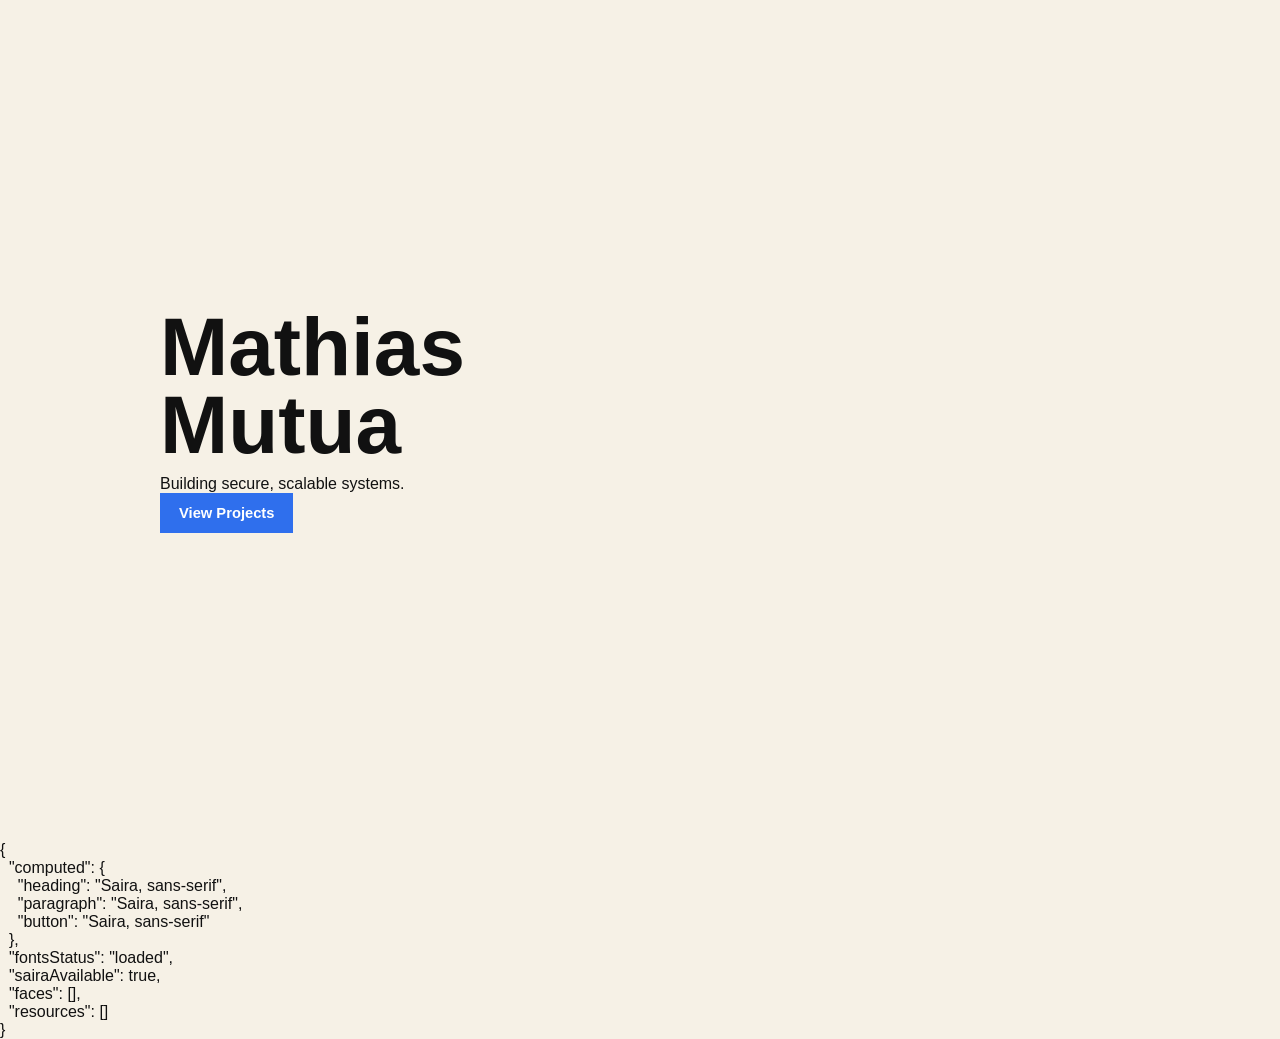
<file: font-check.html>
<!doctype html>
<html lang="en">
  <head>
    <meta charset="UTF-8" />
    <meta name="viewport" content="width=device-width, initial-scale=1.0" />
    <link rel="stylesheet" href="./src/styles/global.css" />
    <link rel="stylesheet" href="./src/components/Hero/Hero.css" />
    <title>Portfolio Font Check</title>
  </head>
  <body>
    <main>
      <section class="hero">
        <div class="inner hero__grid">
          <div class="hero__copy">
            <h1 id="heading">Mathias Mutua</h1>
            <p id="paragraph">Building secure, scalable systems.</p>
            <a id="button" class="button button--primary" href="#projects">View Projects</a>
          </div>
        </div>
      </section>
    </main>
    <pre id="result">pending</pre>
    <script>
      async function reportFonts() {
        await document.fonts.ready;
        const elements = ['heading', 'paragraph', 'button'];
        const computed = Object.fromEntries(
          elements.map((id) => [id, getComputedStyle(document.getElementById(id)).fontFamily])
        );
        const faces = Array.from(document.fonts).map((font) => ({
          family: font.family,
          status: font.status,
          weight: font.weight,
        }));
        const resources = performance
          .getEntriesByType('resource')
          .map((entry) => entry.name)
          .filter((name) => name.includes('fonts.googleapis') || name.includes('fonts.gstatic'));
        document.getElementById('result').textContent = JSON.stringify(
          {
            computed,
            fontsStatus: document.fonts.status,
            sairaAvailable: document.fonts.check('16px Saira'),
            faces,
            resources,
          },
          null,
          2
        );
      }

      reportFonts();
    </script>
  </body>
</html>
</file>
<file: src/styles/global.css>
:root {
  --bg: #F6F1E6;
  --text: #111111;
  --muted: #444444;
  --border: #1f1f1f;
  --accent: #2F6FED;
  --section-padding-y: clamp(32px, 5vw, 58px);
}

*,
*::before,
*::after {
  margin: 0;
  padding: 0;
  box-sizing: border-box;
  font-family: inherit;
}

html {
  scroll-behavior: smooth;
  background: var(--bg);
  font-family: 'Saira', sans-serif;
}

body {
  background: var(--bg);
  color: var(--text);
  font-size: 1rem;
  line-height: 1.5;
  min-width: 320px;
  overflow-x: hidden;
}

#root {
  min-height: 100vh;
  isolation: isolate;
}

body,
button,
input,
textarea {
  font: inherit;
}

button,
input,
textarea,
select,
option,
optgroup,
summary {
  font-family: inherit;
}

.inner {
  width: 75%;
  margin: 0 auto;
}

a {
  color: inherit;
  text-decoration: none;
}

img {
  max-width: 100%;
}

section {
  scroll-margin-top: 86px;
}

h2 {
  font-size: clamp(1.85rem, 3.6vw, 3.1rem);
  line-height: 1;
}

h1,
h2,
h3,
p {
  overflow-wrap: anywhere;
}

.section {
  padding: var(--section-padding-y) 0;
}

.button {
  display: inline-flex;
  align-items: center;
  justify-content: center;
  min-height: 40px;
  padding: 9px 18px;
  border: 1px solid var(--border);
  color: var(--text);
  font-size: 0.92rem;
  font-weight: 600;
  line-height: 1;
  transition: opacity 180ms ease, border-color 180ms ease, color 180ms ease;
}

.button--primary {
  border-color: var(--accent);
  background: var(--accent);
  color: #ffffff;
}

.button--primary:hover,
.button--primary:focus-visible {
  color: #ffffff;
  opacity: 0.86;
}

.button--secondary {
  background: transparent;
}

.button--secondary:hover,
.button--secondary:focus-visible {
  border-color: var(--accent);
  color: var(--accent);
}

@media (max-width: 560px) {
  .inner {
    width: calc(100% - 28px);
  }

  .button {
    width: 100%;
  }
}

@media (max-width: 900px) {
  .inner {
    width: min(88%, 960px);
  }

  section {
    scroll-margin-top: 76px;
  }
}
</file>
<file: src/components/Hero/Hero.css>
.hero {
  min-height: calc(100svh - 59px);
  display: flex;
  align-items: center;
  padding: 22px 0;
}

.hero__grid {
  display: grid;
  grid-template-columns: minmax(0, 1.2fr) minmax(280px, 0.8fr);
  align-items: center;
  gap: clamp(32px, 5vw, 68px);
}

.hero__copy {
  max-width: 720px;
  min-width: 0;
}

.hero__greeting {
  margin-bottom: 6px;
  font-size: 0.9rem;
  color: var(--muted);
}

.hero h1 {
  margin-bottom: 12px;
  font-size: clamp(2.8rem, 6.4vw, 5.15rem);
  font-weight: 700;
  line-height: 0.95;
}

.hero__description {
  max-width: 620px;
  margin-bottom: 18px;
  color: var(--muted);
  font-size: clamp(0.92rem, 1.25vw, 1.02rem);
}

.hero__specialties {
  display: flex;
  flex-wrap: wrap;
  gap: 4px 0;
  margin-bottom: 22px;
  color: var(--text);
  font-size: 0.92rem;
  font-weight: 500;
}

.hero__specialties span:not(:last-child)::after {
  content: '|';
  margin: 0 8px;
  color: var(--muted);
}

.hero__actions,
.hero__socials {
  display: flex;
  align-items: center;
  gap: 14px;
}

.hero__actions {
  margin-bottom: 20px;
}

.hero__socials {
  gap: 20px;
  color: var(--muted);
  font-size: 0.92rem;
  font-weight: 500;
}

.hero__socials a:hover,
.hero__socials a:focus-visible {
  color: var(--accent);
}

.hero__portrait-shell {
  position: relative;
  justify-self: center;
  width: min(100%, 390px);
  padding-right: 24px;
  padding-bottom: 24px;
}

.hero__portrait-frame {
  height: clamp(360px, 52vh, 500px);
  border: 2px solid var(--border);
  background: transparent;
  overflow: hidden;
}

.hero__portrait-frame img {
  width: 100%;
  height: 100%;
  display: block;
  object-fit: cover;
  object-position: center top;
}

.hero__pin {
  position: absolute;
  top: -13px;
  left: calc(50% - 12px);
  z-index: 2;
  width: 24px;
  height: 48px;
  pointer-events: none;
}

/*
  The pin is pure CSS so it scales with the design and avoids another asset.
  The round head is one of the only intentional curves in the UI.
*/
.hero__pin::before {
  content: '';
  position: absolute;
  top: 0;
  left: 50%;
  width: 20px;
  height: 20px;
  border-radius: 50%;
  background: radial-gradient(circle at 32% 28%, #ffb0a8 0 14%, #e7382f 38%, #9e1515 100%);
  box-shadow: 0 5px 10px rgba(17, 17, 17, 0.28), inset -2px -3px 5px rgba(17, 17, 17, 0.28);
  transform: translateX(-50%);
}

.hero__pin::after {
  content: '';
  position: absolute;
  top: 17px;
  left: 50%;
  width: 2px;
  height: 30px;
  background: linear-gradient(180deg, #d9d9d9, #6a6a6a);
  box-shadow: 1px 1px 3px rgba(17, 17, 17, 0.28);
  transform: translateX(-50%);
}

.hero__corner-accent {
  position: absolute;
  right: 0;
  bottom: 0;
  width: 118px;
  height: 118px;
  border-right: 7px solid var(--accent);
  border-bottom: 7px solid var(--accent);
  border-bottom-right-radius: 38px;
  pointer-events: none;
}

/*
  The bracket sits beside the image frame instead of inside it. Keeping it as a
  sibling prevents the curved accent from being clipped by the photo overflow.
*/
@media (max-width: 900px) {
  .hero {
    min-height: auto;
    padding: 34px 0;
  }

  .hero__grid {
    grid-template-columns: 1fr;
  }

  .hero__portrait-shell {
    justify-self: start;
    max-width: 360px;
  }
}

@media (max-width: 560px) {
  .hero {
    padding: 28px 0 34px;
  }

  .hero__actions,
  .hero__socials {
    align-items: stretch;
    flex-direction: column;
  }

  .hero__specialties {
    font-size: 0.86rem;
  }

  .hero__socials {
    gap: 12px;
    font-size: 0.88rem;
  }

  .hero__portrait-shell {
    justify-self: stretch;
    width: min(100%, 320px);
    padding-right: 16px;
    padding-bottom: 16px;
  }

  .hero__portrait-frame {
    height: min(76vw, 320px);
  }

  .hero__corner-accent {
    width: 92px;
    height: 92px;
    border-right-width: 5px;
    border-bottom-width: 5px;
    border-bottom-right-radius: 28px;
  }
}
</file>
